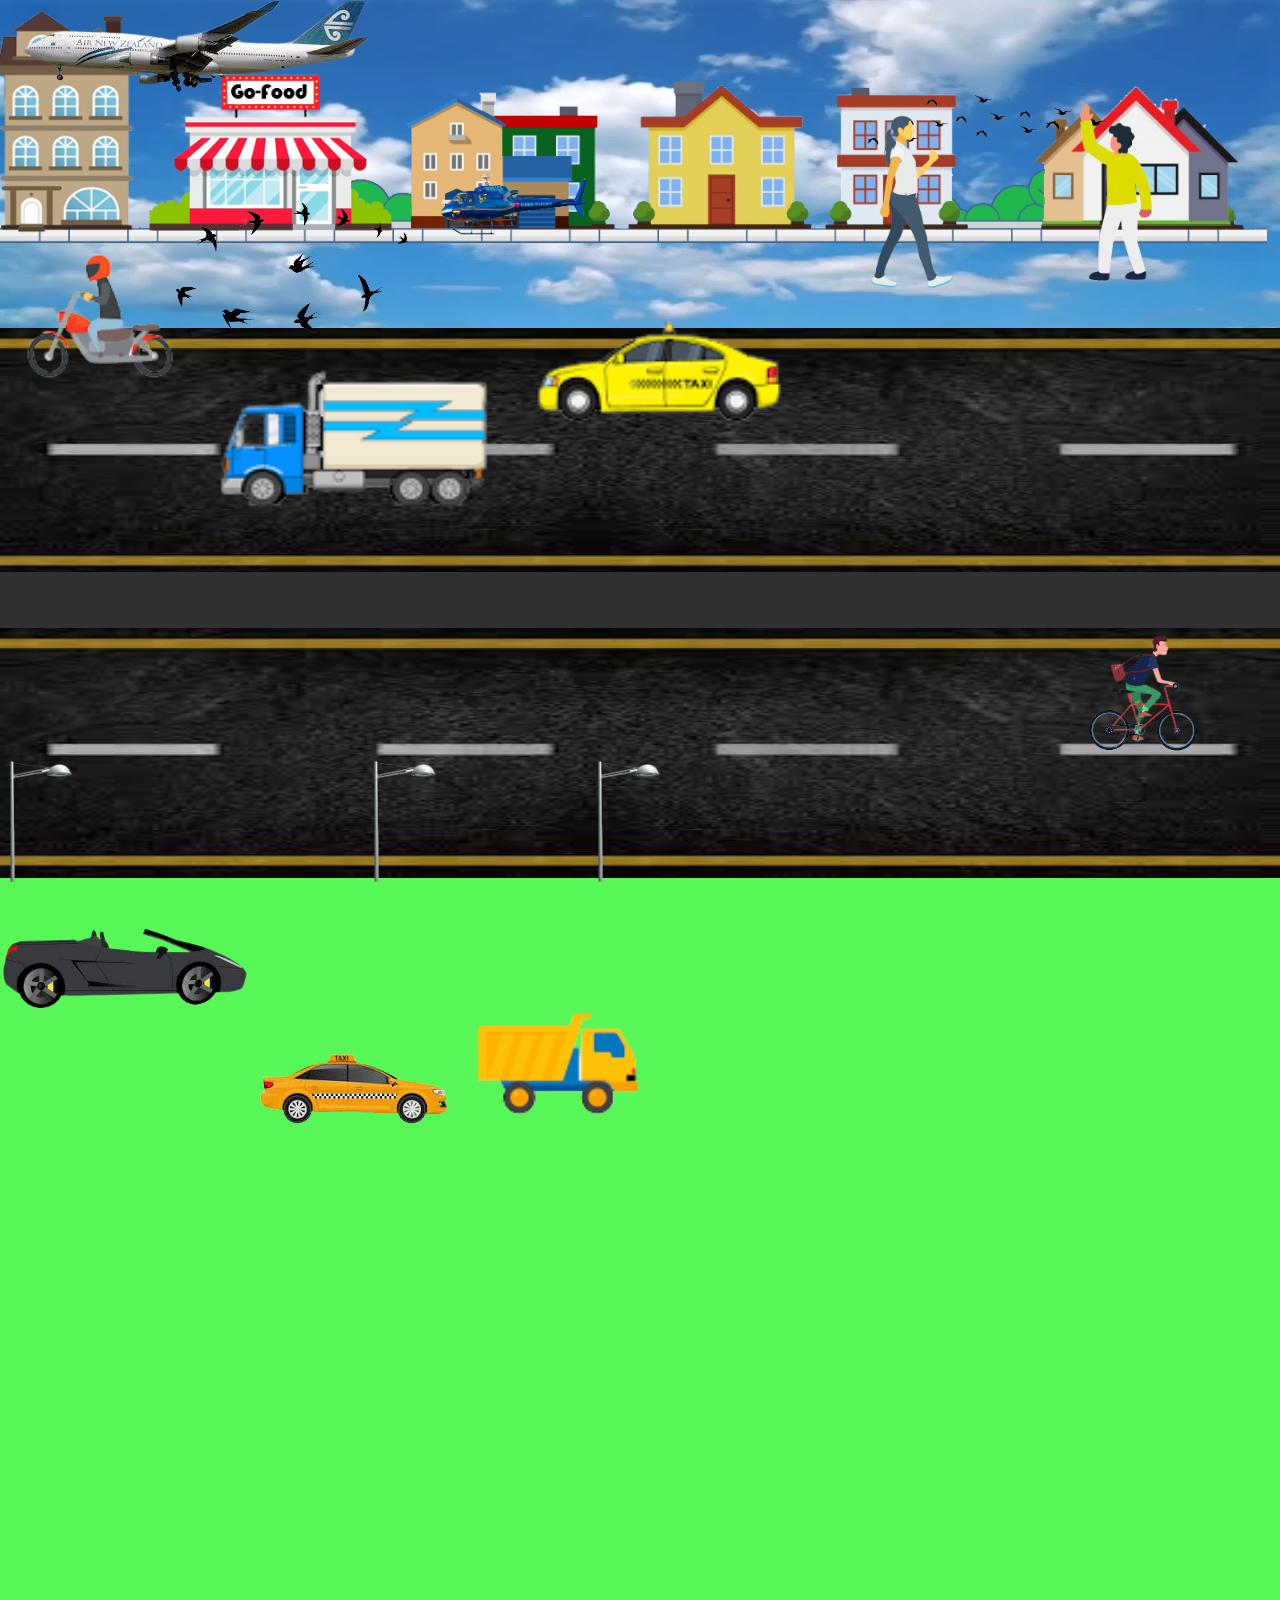
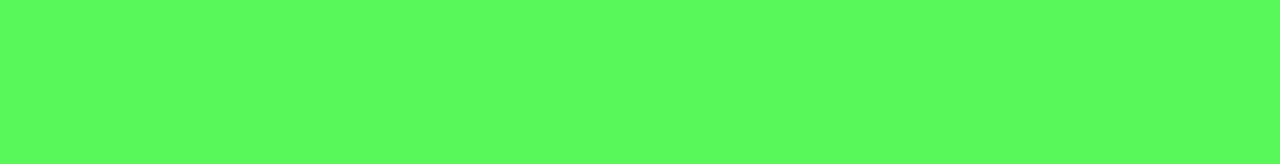
<file: Images/Traffic_jam-master/Traffic_jam-master/traffic.html>
<!DOCTYPE html>
<html lang="en">
<head>
    <meta charset="UTF-8">
    <meta name="viewport" content="width=device-width, initial-scale=1.0">
    <title>Document</title>
    <link rel="stylesheet" href="traffic.css">
    <link rel="shortcut icon" href="IMAGES/larry.png" type="image/x-icon">
</head>
<body>
    <section>
        <div class="firstdiv">
            <img class="sky" src="IMAGES/skye.jpg" alt="">
            <img class="houses" src="IMAGES/house.png" alt="">
            <img class="Aeroplane" src="IMAGES/Aeroplane.png" alt="">
            <img class="chopper" src="IMAGES/air-helicopter.png" alt="" width="200px">
        </div>

            <img class="road" src="IMAGES/road.jfif" alt="" height="250px" width="100%">
            
            <div class="grass"></div>

           <img class="road2" src="IMAGES/road.jfif" alt="" height="250px" width="100%">

           <img class="bike" src="IMAGES/power bike.png" alt="" width="180px">

           <img class="lorry1" src="IMAGES/larry.png" alt="" width="300px" height="300">

           <img class="taxi" src="IMAGES/police car left.png" alt="" width="200px">

           <img class="ped-woman" src="IMAGES/pedestrian-woman.png" alt="">

           <img class="ped-man" src="IMAGES/man waving.png" alt="">

           <img class="trafficlight1" src="IMAGES/traffic lights.png" alt="">

           <img class="trafficlight2" src="IMAGES/traffic lights.png" alt="">

           <img class="trafficlight3" src="IMAGES/traffic lights.png" alt="">

           <img class="trafficlight4" src="IMAGES/traffic lights.png" alt="">

           <img class="trafficlight5" src="IMAGES/traffic lights.png" alt="">

           <img class="badge1" src="IMAGES/one way badge.png" alt="" width="200px">

           <img class="badge2" src="IMAGES/one way badge.png" alt="">

           <img class="bicycle" src="IMAGES/bicycle rider.png" alt="">

           <img class="sportcar" src="IMAGES/sport car.png" alt="">

           <img class="policecar" src="IMAGES/police car right.png" alt="">

           <img class="lorry2" src="IMAGES/lorry.png" alt="">

           <img class="birds2" src="IMAGES/birds.png" alt="">

           <img class="birds1" src="IMAGES/bird circle.png" alt="">
        </section>

        <audio src="AUDIO/ambience_park_central_park_north_nyc_traffic_aircraft.mp3" autoplay loop></audio>

</body> 
</html>
</file>
<file: Images/Traffic_jam-master/Traffic_jam-master/traffic.css>
* {
    margin: 0;
    padding: 0;
}

body {
    background-color: rgb(88, 247, 88);
    overflow-y: hidden;
    overflow-x: hidden;
}

.sky {
    position: absolute;
    width: 100%;
    height: 42vh;
}

.houses {
    position: absolute;
    width: 99%;
}

.Aeroplane {
    position: relative;
    top: -90px;
    animation: plane 2.5s linear infinite forwards;
}

.chopper {
    position: relative;
    top: 90px;
    animation: chopper 4.5s linear infinite forwards;
}

@keyframes plane {
    0% {
        transform: translate(1900px);
    }

    100% {
        transform: translate(-400px);
    }
}


.road {
    position: relative;
    margin-top: 120px;
}

.grass {
    border: 10px solid rgb(49, 48, 48);
    background-color: rgb(49, 48, 48);
    margin-top: -10px;
    position: relative;
    height: 4vh;
}

.road2 {
    position: relative;
}


@keyframes chopper {
    0% {
        transform: translate(1450px);
    }

    100% {
        transform: translate(-550px);
    }
}

.bike {
    position: relative;
    top: -750px;
    animation: bike 4s linear infinite forwards;
    width: 200px;
}

@keyframes bike {
    0% {
        transform: translate(1900px);
    }

    100% {
        transform: translate(-550px);
    }
}

.lorry1 {
    position: relative;
    top: -580px;
    z-index: 10;
    animation: truck 6s linear infinite forwards;
}

@keyframes truck {
    0% {
        transform: translate(1850px);
    }

    100% {
        transform: translate(-550px);
    }
}

.taxi {
    position: relative;
    top: -650px;
    animation: taxi 4.5s linear infinite forwards;
    width: 300px;
}

@keyframes taxi {
    0% {
        transform: translate(1450px);
    }

    100% {
        transform: translate(-750px);
    }
}

.ped-woman {
    position: relative;
    top: -880px;
    width: 200px;
    z-index: 10;
    animation: pedwoman 15s linear infinite forwards;
}

@keyframes pedwoman {
    0% {
        transform: translate(-950px);
    }

    100% {
        transform: translate(1450px);
    }
}

.ped-man {
    position: relative;
    top: -890px;
    width: 200px;
    z-index: 10;
    animation: pedman 18s linear infinite forwards;
}

@keyframes pedman {
    0% {
        transform: translate(1400px);
    }

    100% {
        transform: translate(-1000px);
    }
}

.trafficlight1 {
    position: relative;
    width: 90px;
    z-index: 10;
    top: -600px;
    left: -1000px;
}

.trafficlight2 {
    position: relative;
    width: 90px;
    z-index: 10;
    top: -600px;
    left: -450px;
}

.trafficlight3 {
    position: relative;
    width: 90px;
    z-index: 10;
    top: -600px;
    right: 200px;
}

.trafficlight4 {
    position: relative;
    width: 90px;
    z-index: 10;
    top: -600px;
    right: -70px;
}

.trafficlight5 {
    position: relative;
    width: 90px;
    z-index: 10;
    top: -600px;
    right: -200px;
}

.badge1 {
    position: relative;
    width: 300px;
    z-index: 10;
    top: -550px;
    left: -1290px;
}

.badge2 {
    position: relative;
    width: 300px;
    z-index: 10;
    top: -830px;
    right: -1300px;
}

.bicycle {
    position: relative;
    top: -720px;
    z-index: 10;
    width: 130px;
    animation: bicycle 10s linear infinite forwards;
}

@keyframes bicycle {
    from {
        transform: translate(-550px);
    }

    to {
        transform: translate(1850px);
    }
}

.sportcar {
    position: relative;
    top: -750px;
    z-index: 10;
    width: 250px;
    animation: sportcar 2s linear infinite forwards;
}

@keyframes sportcar {
    from {
        transform: translate(-550px);
    }

    to {
        transform: translate(1850px);
    }
}

.policecar {
    position: relative;
    top: -600px;
    z-index: 10;
    width: 200px;
    animation: policecar 3s linear infinite forwards;
}

@keyframes policecar {
    from {
        transform: translate(-950px);
    }

    to {
        transform: translate(1400px);
    }
}

.lorry2 {
    position: relative;
    top: -580px;
    z-index: 10;
    width: 200px;
    animation: lorry2 7s linear infinite forwards;
}

@keyframes lorry2 {
    from {
        transform: translate(-1900px);
    }

    to {
        transform: translate(1400px);
    }
}

.birds2 {
    position: relative;
    width: 250px;
    top: -1570px;
    right: -200px;
}

.birds1 {
    position: relative;
    width: 250px;
    top: -1350px;
    left: -750px;
}
</file>
